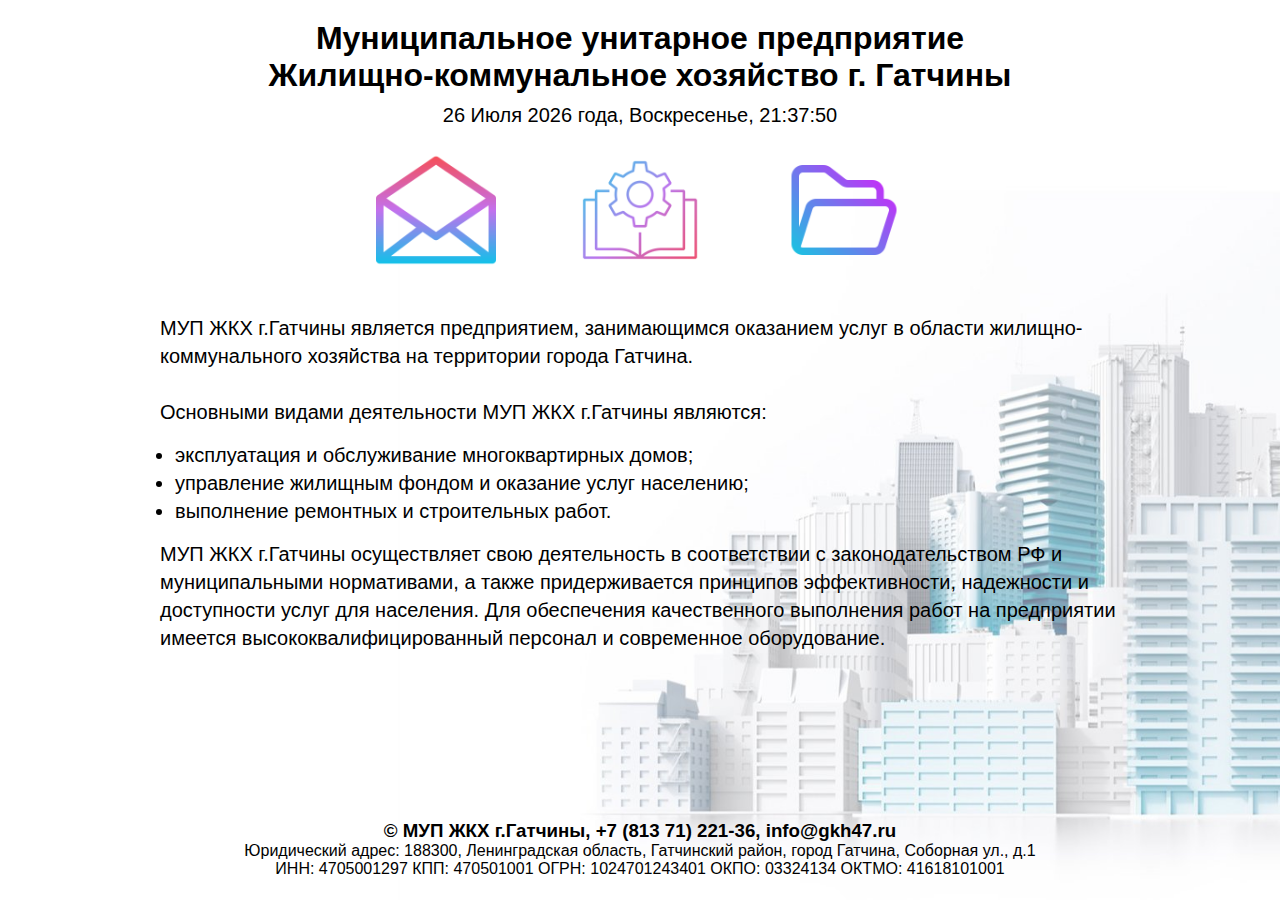
<file: index.html>
<!DOCTYPE html>
<html lang="en">
<head>
    <meta charset="UTF-8">
    <meta http-equiv="X-UA-Compatible" content="IE=edge">
    <meta name="viewport" content="width=device-width, initial-scale=1.0">
    <meta name="description" content="Муниципальное унитарное предприятие Жилищно-коммунальное хозяйство г. Гатчины"> 
    <link rel="icon" href="img/icon.svg">
    <link rel="stylesheet" href="style.css">
    <title>МУП ЖКХ г.Гатчины</title>
</head>
<body onload="startTime()">
    <div class="container">
        <main class="main main__index">
            <div class="header">
                <h1 class="adaptive-header header__logo">
                    <span class="desktop-header">Муниципальное унитарное предприятие<br>Жилищно-коммунальное хозяйство г. Гатчины</span>
                    <span class="mobile-header">МУП ЖКХ г.Гатчины</span>
                </h1>
                <div id="timer" class="header__timer"></div>
            </div>
            <div class="header__links">
                <a href="https://webmail.jino.ru/"><img src="img/email.png" alt="Email" class="scale img"></a>
                <a href="instr.html"><img src="img/instr.png" alt="Инструкция" class="scale img"></a>
                <a href="https://dropmefiles.com/"><img src="img/drop.png" alt="Обмен файлами" class="scale img"></a>
            </div>
            <section class="section">
                <p>МУП ЖКХ г.Гатчины является предприятием, занимающимся оказанием услуг в области жилищно-коммунального хозяйства на территории города Гатчина.<br><br>
                    Основными видами деятельности МУП ЖКХ г.Гатчины являются:<br>
                    <ul class="section__list">
                        <li>эксплуатация и обслуживание многоквартирных домов;</li>
                        <li>управление жилищным фондом и оказание услуг населению;</li>
                        <li>выполнение ремонтных и строительных работ.</li>
                    </ul>

                    МУП ЖКХ г.Гатчины осуществляет свою деятельность в соответствии с законодательством РФ и муниципальными нормативами, а также придерживается принципов эффективности, надежности и доступности услуг для населения. Для обеспечения качественного выполнения работ на предприятии имеется высококвалифицированный персонал и современное оборудование.</p>
            </section>
        </main>
        <footer class="footer">
            <div class="footer__content">
                <div class="adaptive-header">
                    <span class="desktop-header">
                        <h3>&copy МУП ЖКХ г.Гатчины, +7 (813 71) 221-36, info@gkh47.ru</h3>
                        <p>
                            Юридический адрес: 188300, Ленинградская область, Гатчинский район, город Гатчина, Соборная ул., д.1 <br>
                            ИНН: 4705001297
                            КПП: 470501001
                            ОГРН: 1024701243401
                            ОКПО: 03324134
                            ОКТМО: 41618101001
                        </p> 
                    </span>
                    <span class="mobile-header">
                        <h3>&copy МУП ЖКХ г.Гатчины</h3>
                        <p>
                            Адрес: 188300, ЛО, г.Гатчина, Соборная ул. д.1<br>
                            ИНН: 4705001297
                            КПП: 470501001
                        </p>
                    </span>
                </div>  
            </div>
        </footer>
    </div>
    <script src="script.js"></script>
</body>
</html>
</file>
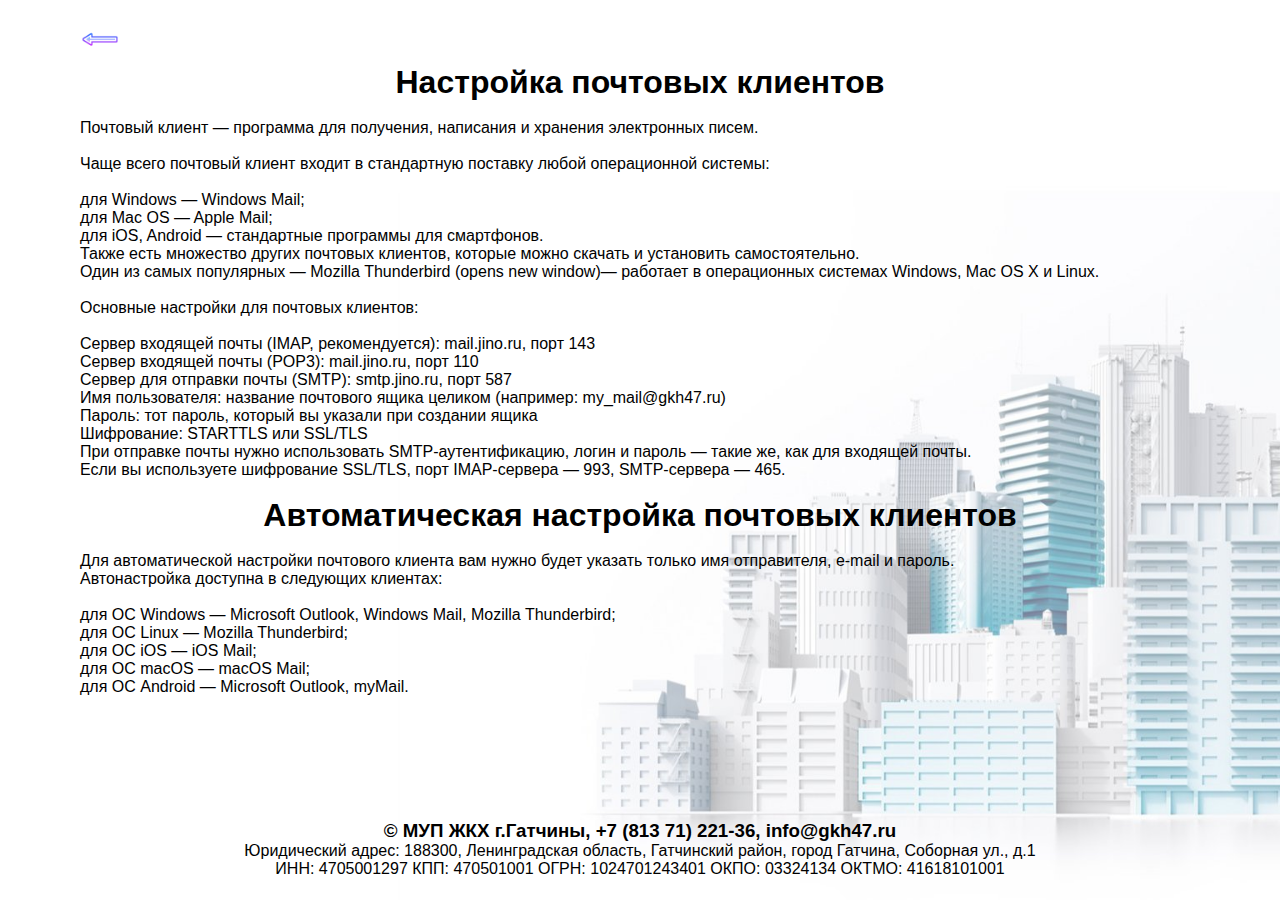
<file: instr.html>
<!DOCTYPE html>
<html lang="en">

<head>
    <meta charset="UTF-8">
    <meta http-equiv="X-UA-Compatible" content="IE=edge">
    <meta name="viewport" content="width=device-width, initial-scale=1.0">
    <link rel="icon" href="img/icon.svg">
    <link rel="stylesheet" href="style.css">
    <title>Инструкция</title>
</head>

<body>
    <div class="container">
        <div class="main main__instr">
            <div class="main__instr__back">
                <a href="index.html"><img src="img/btn-back.png" alt="Назад" class="scale img_back"></a>
            </div>
            <ul>
                <li class="main__instr_item">
                    <h1>Настройка почтовых клиентов</h1><br>
                    Почтовый клиент — программа для получения, написания и хранения электронных писем.<br>
                    <br>
                    Чаще всего почтовый клиент входит в стандартную поставку любой операционной системы:<br>
                    <br>
                    для Windows — Windows Mail;<br>
                    для Mac OS — Apple Mail;<br>
                    для iOS, Android — стандартные программы для смартфонов.<br>
                    Также есть множество других почтовых клиентов, которые можно скачать и установить
                    самостоятельно.<br>
                    Один из самых популярных — Mozilla Thunderbird (opens new window)— работает в операционных системах
                    Windows, Mac OS X и Linux.<br>
                    <br>
                    Основные настройки для почтовых клиентов:<br>
                    <br>
                    Сервер входящей почты (IMAP, рекомендуется): mail.jino.ru, порт 143<br>
                    Сервер входящей почты (POP3): mail.jino.ru, порт 110<br>
                    Сервер для отправки почты (SMTP): smtp.jino.ru, порт 587<br>
                    Имя пользователя: название почтового ящика целиком (например: my_mail@gkh47.ru)<br>
                    Пароль: тот пароль, который вы указали при создании ящика<br>
                    Шифрование: STARTTLS или SSL/TLS<br>
                    При отправке почты нужно использовать SMTP-аутентификацию, логин и пароль — такие же, как для
                    входящей почты.<br>
                    Если вы используете шифрование SSL/TLS, порт IMAP-сервера — 993, SMTP-сервера — 465.<br>
                </li><br>
                <li class="main__instr_item">
                    <h1>Автоматическая настройка почтовых клиентов</h1><br>
                    Для автоматической настройки почтового клиента вам нужно будет указать только имя отправителя,
                    e-mail и пароль.
                    <br>
                    Автонастройка доступна в следующих клиентах:<br>
                    <br>
                    для ОС Windows — Microsoft Outlook, Windows Mail, Mozilla Thunderbird;<br>
                    для ОС Linux — Mozilla Thunderbird;<br>
                    для ОС iOS — iOS Mail;<br>
                    для ОС macOS — macOS Mail;<br>
                    для ОС Android — Microsoft Outlook, myMail.<br>
                </li>
            </ul>
        </div>

        <footer class="footer">
            <div class="footer__content">
                <div class="adaptive-header">
                    <span class="desktop-header">
                        <h3>&copy МУП ЖКХ г.Гатчины, +7 (813 71) 221-36, info@gkh47.ru</h3>
                        <p>
                            Юридический адрес: 188300, Ленинградская область, Гатчинский район, город Гатчина, Соборная
                            ул., д.1 <br>
                            ИНН: 4705001297
                            КПП: 470501001
                            ОГРН: 1024701243401
                            ОКПО: 03324134
                            ОКТМО: 41618101001
                        </p>
                    </span>
                    <span class="mobile-header">
                        <h3>&copy МУП ЖКХ г.Гатчины</h3>
                        <p>
                            Адрес: 188300, ЛО, г.Гатчина, Соборная ул. д.1<br>
                            ИНН: 4705001297
                            КПП: 470501001
                        </p>
                    </span>
                </div>
            </div>
        </footer>
    </div>
</body>

</html>
</file>
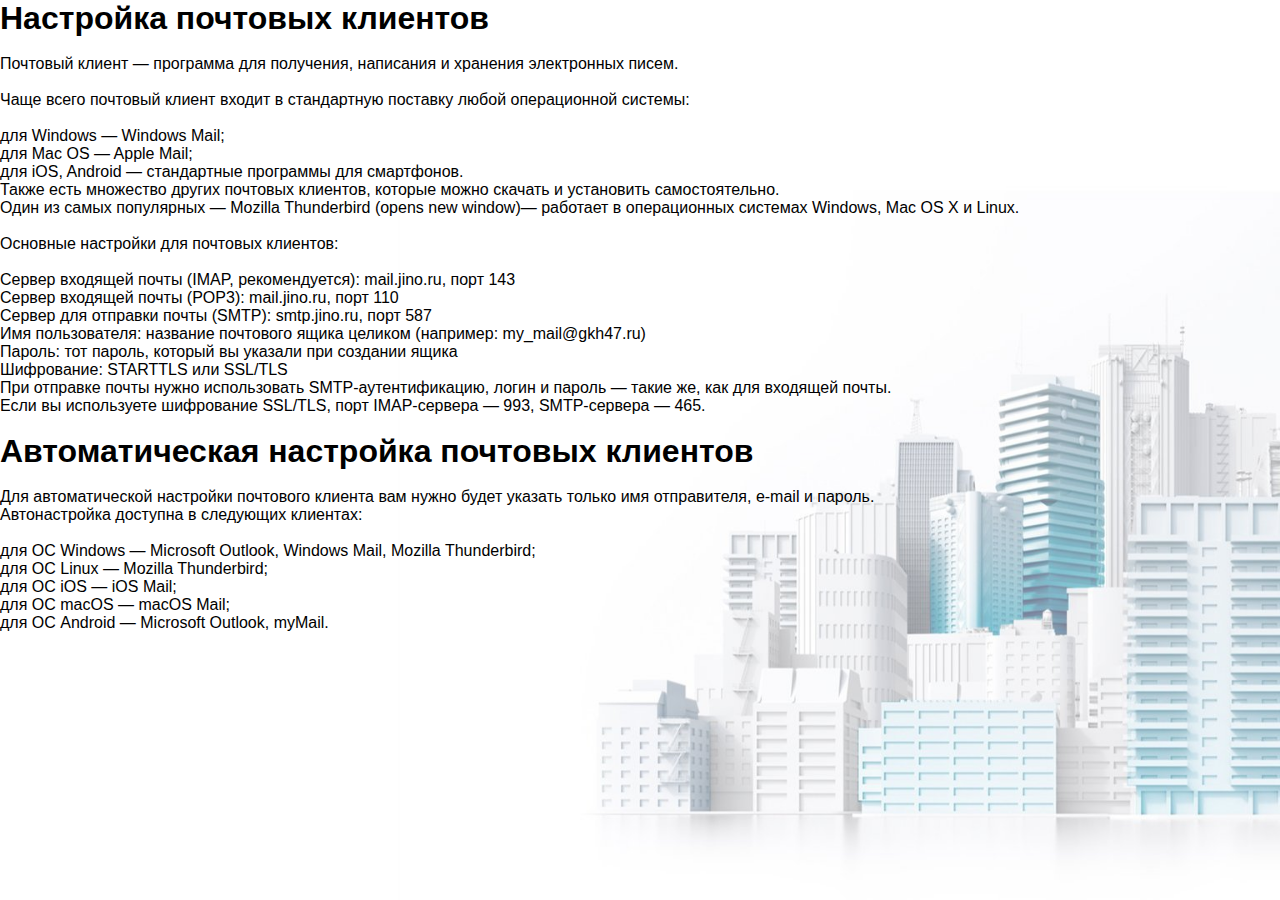
<file: instrution.html>
<!DOCTYPE html>
<html lang="en">
<head>
    <meta charset="UTF-8">
    <meta http-equiv="X-UA-Compatible" content="IE=edge">
    <meta name="viewport" content="width=device-width, initial-scale=1.0">
    <link rel="stylesheet" href="style.css">
    <title>Инструкция</title>
</head>
<body>
    <div class="container">
        <div class="container__instr">
            <ul>
                <li>
                    <h1>Настройка почтовых клиентов</h1><br>
                    Почтовый клиент — программа для получения, написания и хранения электронных писем.<br>
                    <br>
                    Чаще всего почтовый клиент входит в стандартную поставку любой операционной системы:<br>
                    <br>
                    для Windows — Windows Mail;<br>
                    для Mac OS — Apple Mail;<br>
                    для iOS, Android — стандартные программы для смартфонов.<br>
                    Также есть множество других почтовых клиентов, которые можно скачать и установить самостоятельно.<br> 
                    Один из самых популярных — Mozilla Thunderbird (opens new window)— работает в операционных системах Windows, Mac OS X и Linux.<br>
                    <br>
                    Основные настройки для почтовых клиентов:<br>
                    <br>
                    Сервер входящей почты (IMAP, рекомендуется): mail.jino.ru, порт 143<br>
                    Сервер входящей почты (POP3): mail.jino.ru, порт 110<br>
                    Сервер для отправки почты (SMTP): smtp.jino.ru, порт 587<br>
                    Имя пользователя: название почтового ящика целиком (например: my_mail@gkh47.ru)<br>
                    Пароль: тот пароль, который вы указали при создании ящика<br>
                    Шифрование: STARTTLS или SSL/TLS<br>
                    При отправке почты нужно использовать SMTP-аутентификацию, логин и пароль — такие же, как для входящей почты.<br> 
                    Если вы используете шифрование SSL/TLS, порт IMAP-сервера — 993, SMTP-сервера — 465.<br>
                </li><br>
                <li>
                    <h1>Автоматическая настройка почтовых клиентов</h1><br>
                    Для автоматической настройки почтового клиента вам нужно будет указать только имя отправителя, e-mail и пароль.
                    <br>
                    Автонастройка доступна в следующих клиентах:<br>
                    <br>
                    для ОС Windows — Microsoft Outlook, Windows Mail, Mozilla Thunderbird;<br>
                    для ОС Linux — Mozilla Thunderbird;<br>
                    для ОС iOS — iOS Mail;<br>
                    для ОС macOS — macOS Mail;<br>
                    для ОС Android — Microsoft Outlook, myMail.<br>
                </li>
            </ul>
        </div>
       
    </div>
</body>
</html>
</file>
<file: style.css>
* {
    font-family: 'Roboto', sans-serif;
    margin: 0;
    padding: 0;
}

html, 
body {
    height: 100%;
}

.container {
    margin: 0 auto;
    background-image: url("img/bg2.jpg");
    background-size: no-repeat;
    background-position: center;
    background-size: cover;
    height: 100%;
    width: 100%;
}

.header {
    height: 100px;
    text-align: center;
    padding-top: 0px;
}

.header__logo {
    padding-top: 10px;
}

.header__timer {
    font-size: 20px;
    padding-top: 10px;
}

.main {
    box-sizing: border-box;
    min-height: 100%;
    max-height: max-content;
    padding: 10px 10px 90px 10px;
}

.main__index {
    text-align: center;
}

.main__instr {
    max-width: 1140px;
    margin: 0 auto;
    padding-top: 20px;
}

.main__instr_item {
    list-style-type: none;
}

.main__instr_item>h1 {
    text-align: center;
}

.section {
    max-width: 960px;
    margin: 0 auto;
    text-align: left;
    font-size: 20px;
    line-height: 140%
}

.section__list {
    padding: 15px;
}

.img {
    width: 120px;
    margin: 40px;
}

.img_back {
    width: 40px;
}

.scale {
    transition: 1s; /* Время эффекта */
   }
   .scale:hover {
    transform: scale(1.2); /* Увеличиваем масштаб */
   }

.footer {
    text-align: center;
    height: 80px;
	margin-top: -80px;
}

.adaptive-header .mobile-header {
    display: none;
  }
  
  @media (max-width: 855px) {
    .header {
        height: 80px;
    }
    .adaptive-header .desktop-header {
      display: none;
    }
    
    .adaptive-header .mobile-header {
      display: block;
    }
    .img {
        width: 100px;
        margin: 30px;
    }
    .section {
        margin: 0 auto;
        text-align: justify;
        font-size: 16px;
    }
  }

  @media (max-width: 560px) {
    .header {
        height: 100px;
    }
    .img {
        width: 75px;
        margin: 20px;
    }
    .section {
        margin: 0 auto;
        text-align: justify;
        font-size: 16px;
    }
  }
</file>
